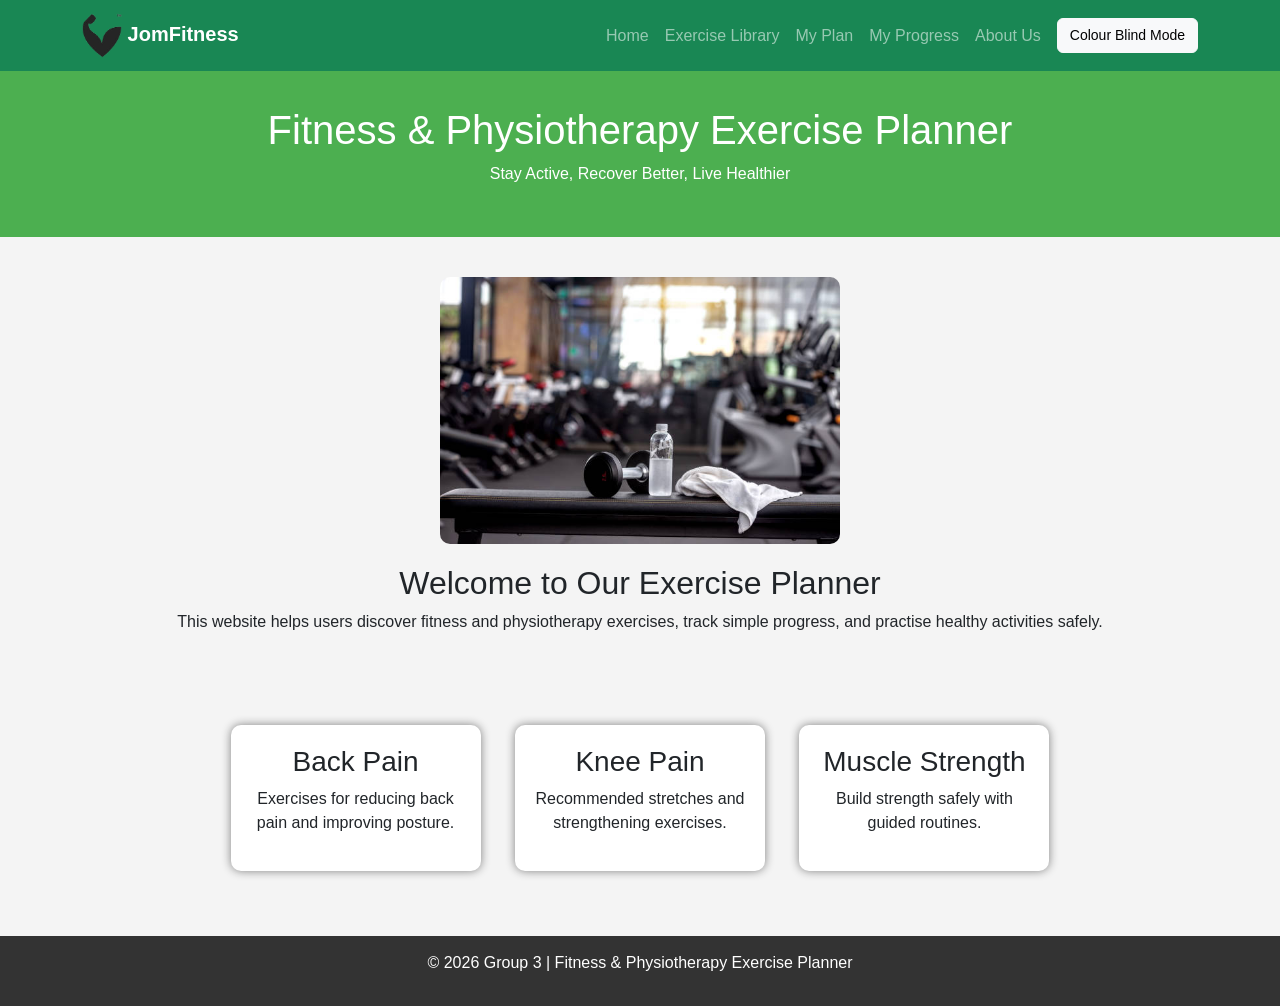
<file: Index.html>
<!DOCTYPE html>
<html lang="en">

<head>
    <meta charset="UTF-8">
    <meta name="viewport" content="width=device-width, initial-scale=1">

    <title>Fitness & Physiotherapy Exercise Planner</title>

    <link href="https://cdn.jsdelivr.net/npm/bootstrap@5.3.8/dist/css/bootstrap.min.css" rel="stylesheet">
    <link rel="stylesheet" href="style.css">

    <style>
        body {
            background-color: #f4f4f4;
        }

        .hero {
            text-align: center;
            padding: 40px 20px;
        }

        .hero img {
            width: 400px;
            max-width: 100%;
            border-radius: 10px;
            margin-bottom: 20px;
        }

        .content {
            text-align: center;
            padding: 20px;
        }

        .home-card {
            background-color: white;
            width: 250px;
            display: inline-block;
            vertical-align: top;
            margin: 15px;
            padding: 20px;
            border-radius: 10px;
            box-shadow: 0 0 10px gray;
        }
    </style>
</head>

<body>

    <div id="navbar"></div>

    <header>
        <h1>Fitness & Physiotherapy Exercise Planner</h1>
        <p>Stay Active, Recover Better, Live Healthier</p>
    </header>

    <main>

        <div class="hero">
            <img src="fitness.jpg" alt="Fitness Exercise">

            <h2>Welcome to Our Exercise Planner</h2>

            <p>
                This website helps users discover fitness and physiotherapy exercises,
                track simple progress, and practise healthy activities safely.
            </p>
        </div>

        <div class="content">
            <div class="home-card">
                <h3>Back Pain</h3>
                <p>Exercises for reducing back pain and improving posture.</p>
            </div>

            <div class="home-card">
                <h3>Knee Pain</h3>
                <p>Recommended stretches and strengthening exercises.</p>
            </div>

            <div class="home-card">
                <h3>Muscle Strength</h3>
                <p>Build strength safely with guided routines.</p>
            </div>
        </div>
    </main>


    <footer>
        <p>© 2026 Group 3 | Fitness & Physiotherapy Exercise Planner</p>
    </footer>

    <script src="https://cdn.jsdelivr.net/npm/bootstrap@5.3.8/dist/js/bootstrap.bundle.min.js"></script>
    <script src="colorblind.js"></script>

    <script>
        fetch("navbar.html")
            .then(response => response.text())
            .then(data => {
                document.getElementById("navbar").innerHTML = data;
                applyColorBlindMode();
            });
    </script>

</body>

</html>
</file>
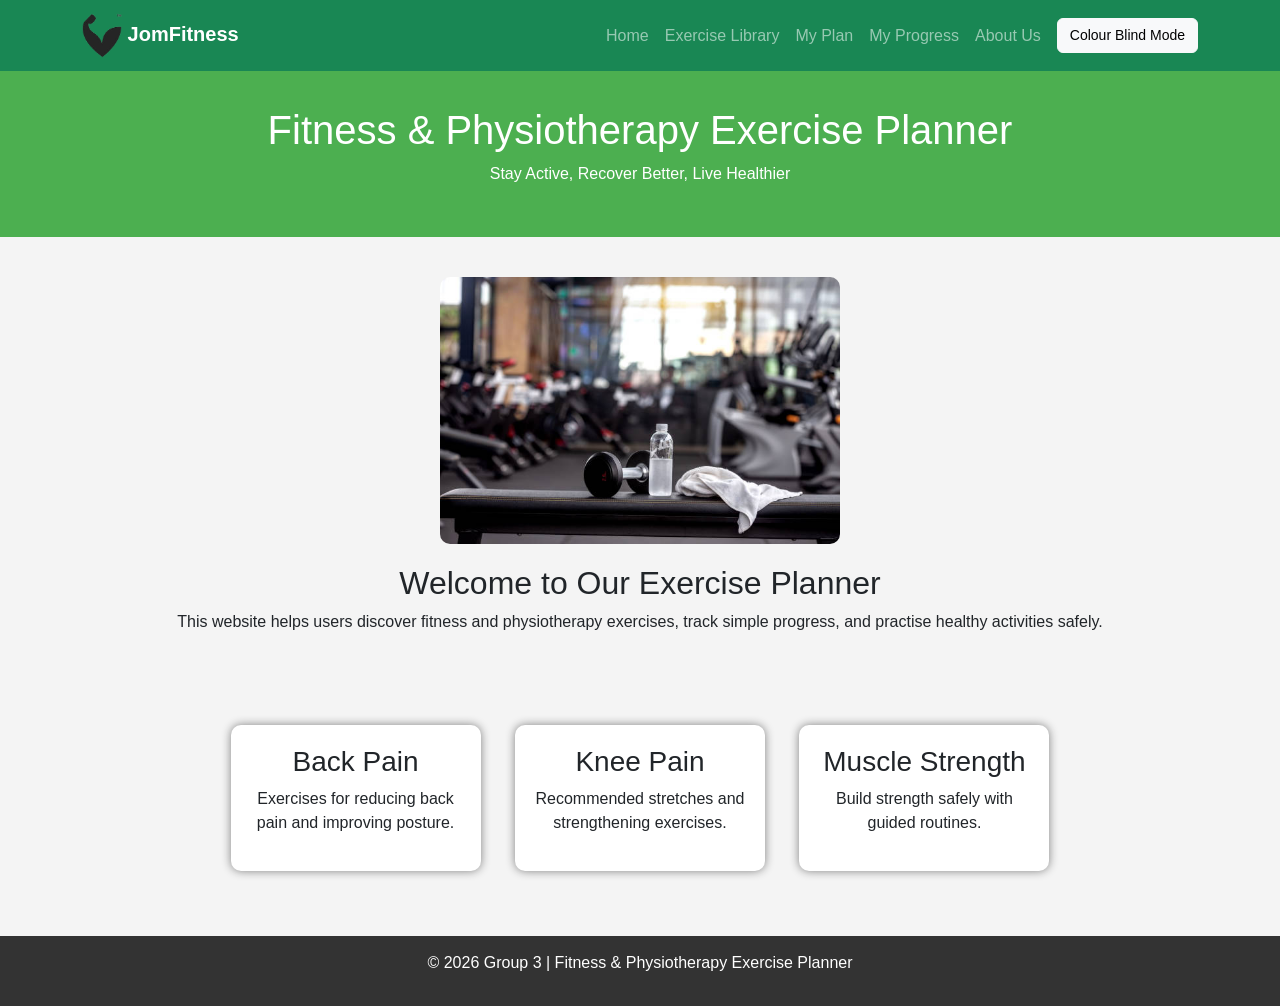
<file: index.html>
<!DOCTYPE html>
<html lang="en">

<head>
    <meta charset="UTF-8">
    <meta name="viewport" content="width=device-width, initial-scale=1">

    <title>Fitness & Physiotherapy Exercise Planner</title>

    <link href="https://cdn.jsdelivr.net/npm/bootstrap@5.3.8/dist/css/bootstrap.min.css" rel="stylesheet">
    <link rel="stylesheet" href="style.css">

    <style>
        body {
            background-color: #f4f4f4;
        }

        .hero {
            text-align: center;
            padding: 40px 20px;
        }

        .hero img {
            width: 400px;
            max-width: 100%;
            border-radius: 10px;
            margin-bottom: 20px;
        }

        .content {
            text-align: center;
            padding: 20px;
        }

        .home-card {
            background-color: white;
            width: 250px;
            display: inline-block;
            vertical-align: top;
            margin: 15px;
            padding: 20px;
            border-radius: 10px;
            box-shadow: 0 0 10px gray;
        }
    </style>
</head>

<body>

    <div id="navbar"></div>

    <header>
        <h1>Fitness & Physiotherapy Exercise Planner</h1>
        <p>Stay Active, Recover Better, Live Healthier</p>
    </header>

    <main>

        <div class="hero">
            <img src="fitness.jpg" alt="Fitness Exercise">

            <h2>Welcome to Our Exercise Planner</h2>

            <p>
                This website helps users discover fitness and physiotherapy exercises,
                track simple progress, and practise healthy activities safely.
            </p>
        </div>

        <div class="content">
            <div class="home-card">
                <h3>Back Pain</h3>
                <p>Exercises for reducing back pain and improving posture.</p>
            </div>

            <div class="home-card">
                <h3>Knee Pain</h3>
                <p>Recommended stretches and strengthening exercises.</p>
            </div>

            <div class="home-card">
                <h3>Muscle Strength</h3>
                <p>Build strength safely with guided routines.</p>
            </div>
        </div>
    </main>


    <footer>
        <p>© 2026 Group 3 | Fitness & Physiotherapy Exercise Planner</p>
    </footer>

    <script src="https://cdn.jsdelivr.net/npm/bootstrap@5.3.8/dist/js/bootstrap.bundle.min.js"></script>
    <script src="colorblind.js"></script>

    <script>
        fetch("navbar.html")
            .then(response => response.text())
            .then(data => {
                document.getElementById("navbar").innerHTML = data;
                applyColorBlindMode();
            });
    </script>

</body>

</html>
</file>
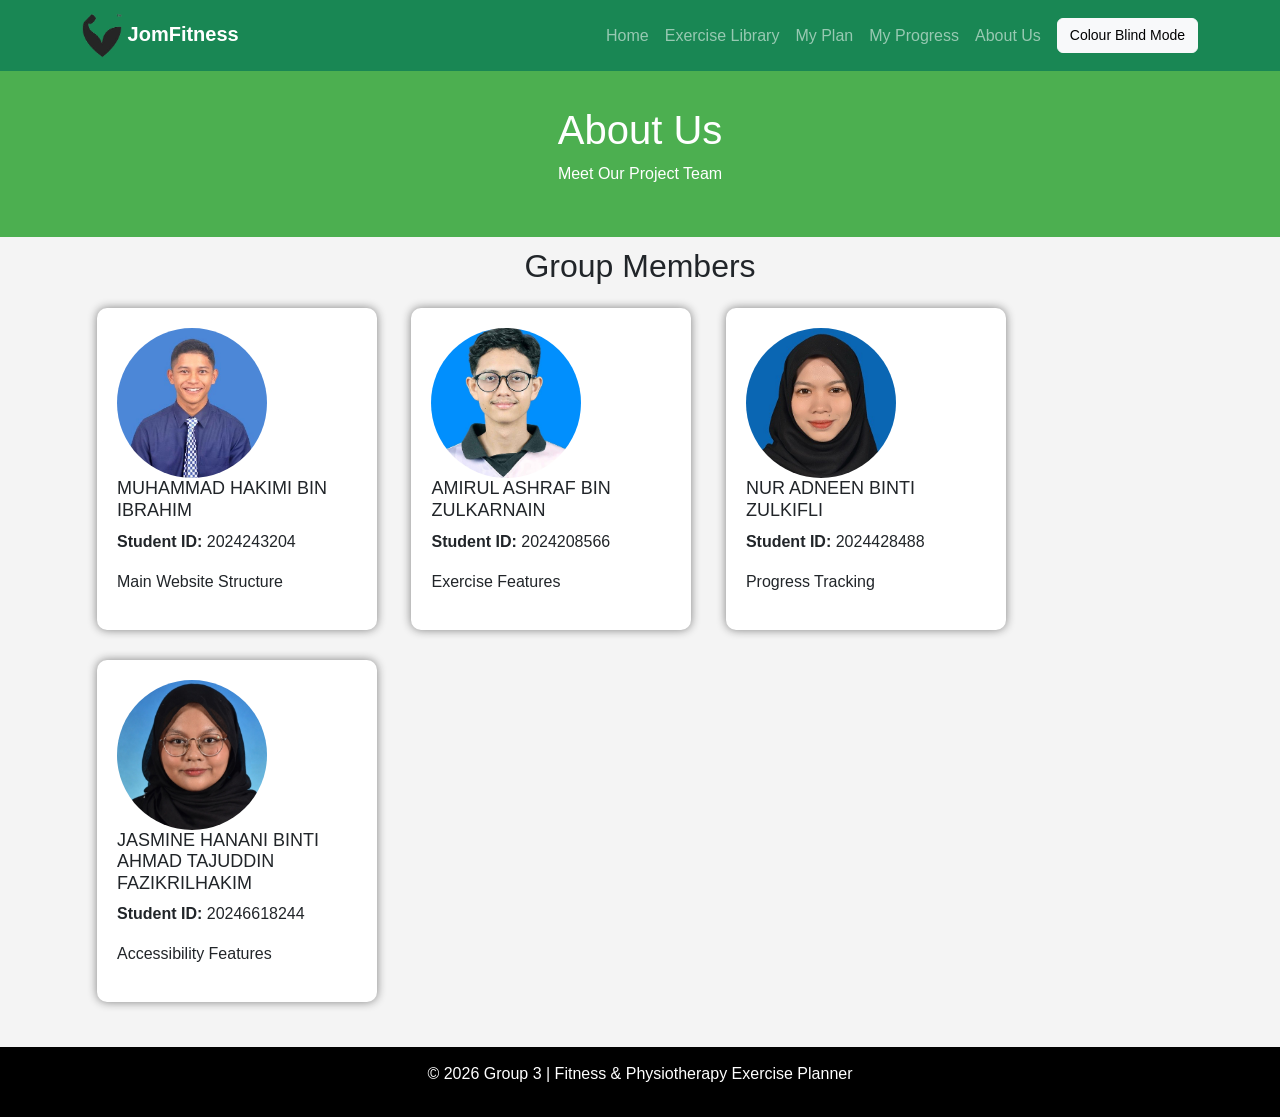
<file: about-us.html>
<!DOCTYPE html>
<html>

<head>
    <title>About Us - Fitness & Physiotherapy Exercise Planner</title>

    <link href="https://cdn.jsdelivr.net/npm/bootstrap@5.3.8/dist/css/bootstrap.min.css" rel="stylesheet">
    <link rel="stylesheet" href="style.css">

    <style>
        body {
            font-family: Arial;
            background-color: #f4f4f4;
        }

        .member {
            background-color: white;
            width: 280px;
            display: inline-block;
            margin: 15px;
            padding: 20px;
            border-radius: 10px;
            box-shadow: 0 0 10px gray;
            vertical-align: top;
        }

        .member img {
            width: 150px;
            height: 150px;
            border-radius: 50%;
            object-fit: cover;
        }

        .member h3 {
            font-size: 18px;
        }

        footer {
            background-color: #000000;
            color: white;
            text-align: center;
            padding: 15px;
            margin-top: 30px;
        }

        .container h2 {
            text-align: center;
            padding-top: 10px;
        }
    </style>

</head>

<body>

    <div id="navbar"></div>

    <header>
        <h1>About Us</h1>
        <p>Meet Our Project Team</p>
    </header>

    <main>

        <div class="container">

            <h2>Group Members</h2>

            <div class="member">
                <img src="kimi.jpg" alt="Member 1">

                <h3>MUHAMMAD HAKIMI BIN IBRAHIM</h3>

                <p><strong>Student ID:</strong> 2024243204</p>

                <p>Main Website Structure</p>
            </div>

            <div class="member">
                <img src="acap.jpg" alt="Member 2">

                <h3>AMIRUL ASHRAF BIN ZULKARNAIN</h3>

                <p><strong>Student ID:</strong> 2024208566</p>

                <p>Exercise Features</p>
            </div>

            <div class="member">
                <img src="neen.jpg" alt="Member 3">

                <h3>NUR ADNEEN BINTI ZULKIFLI</h3>

                <p><strong>Student ID:</strong> 2024428488</p>



                <p>Progress Tracking</p>
            </div>

            <div class="member">
                <img src="jasmin.jpg" alt="Member 4">

                <h3>JASMINE HANANI BINTI AHMAD TAJUDDIN FAZIKRILHAKIM</h3>

                <p><strong>Student ID:</strong> 20246618244</p>


                <p>Accessibility Features</p>
            </div>

        </div>
    </main>

    <footer>
        <p>© 2026 Group 3 | Fitness & Physiotherapy Exercise Planner</p>
    </footer>

    <script src="https://cdn.jsdelivr.net/npm/bootstrap@5.3.8/dist/js/bootstrap.bundle.min.js"></script>
    <script src="colorblind.js"></script>

    <script>
        fetch("navbar.html")
            .then(response => response.text())
            .then(data => {
                document.getElementById("navbar").innerHTML = data;
                applyColorBlindMode();
            });
    </script>

</body>

</html>
</file>
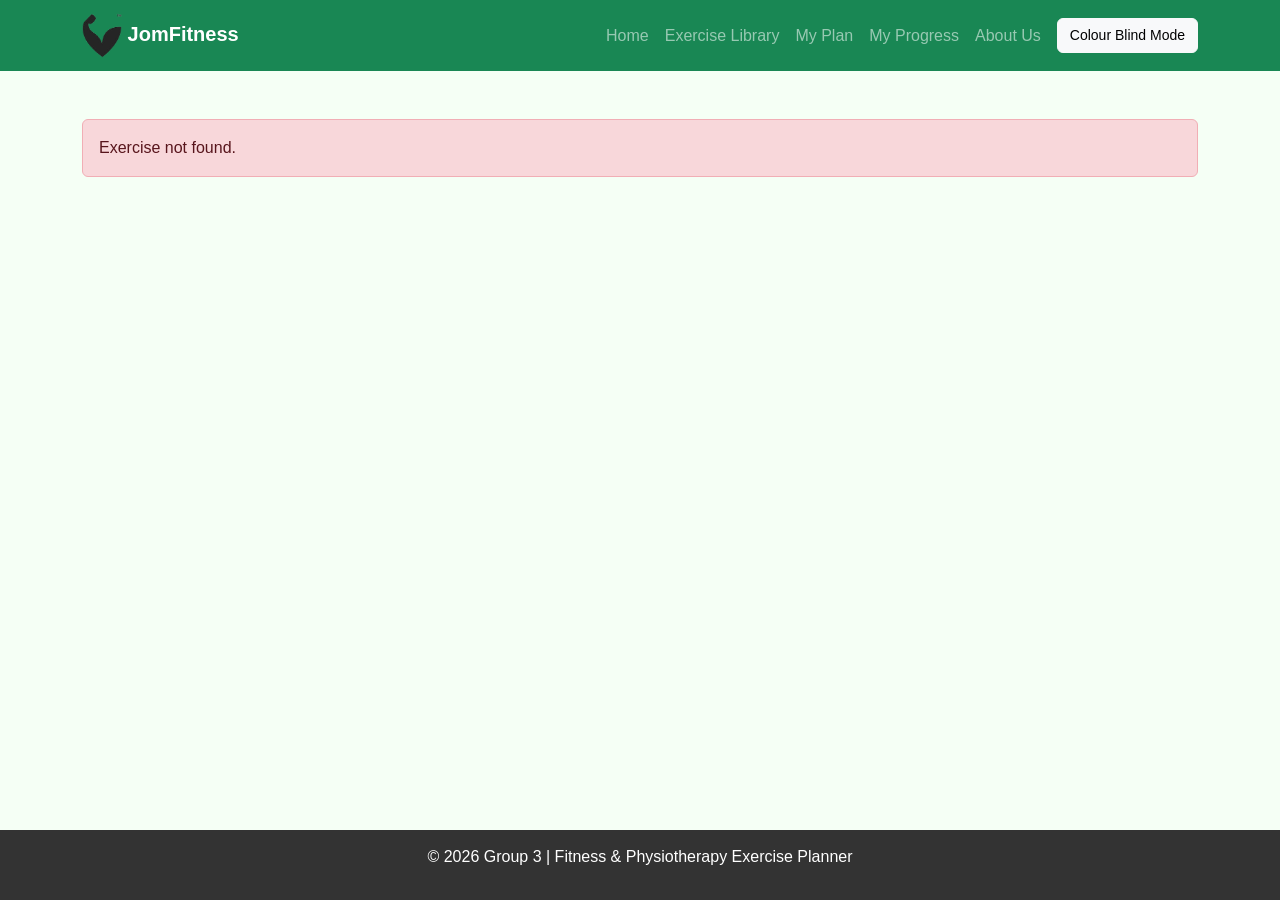
<file: exercise-detail.html>
<!DOCTYPE html>
<html lang="en">

<head>

    <meta charset="UTF-8">
    <meta name="viewport" content="width=device-width, initial-scale=1">

    <title>Exercise Session</title>

    <link href="https://cdn.jsdelivr.net/npm/bootstrap@5.3.8/dist/css/bootstrap.min.css" rel="stylesheet">
    <link rel="stylesheet" href="style.css">

    <style>

        body{
            background:#F5FFF5;
        }

        .title{
            color:#006400;
            text-align:center;
            margin-top:30px;
            margin-bottom:20px;
        }

        .card{
            border:none;
            box-shadow:0 2px 6px rgba(0,0,0,.2);
            margin-bottom:20px;
        }

        video{
            width:100%;
            max-height:420px;
            object-fit:contain;
            border-radius:10px;
        }

    </style>

</head>

<body>

<div id="navbar"></div>

<main>

<div class="container">

    <a href="plan.html"
       class="btn btn-outline-success mt-4">

        ← Back To My Plan

    </a>

    <h1
        class="title"
        id="exerciseName">

    </h1>
    <div
    id="statusBox"
    class="text-center mb-4">

</div>

        <!-- VIDEO + TIMER -->

        <div class="row mt-4">

            <!-- VIDEO -->

            <div class="col-lg-7 mb-4">

                <div class="card h-100">

                    <div class="card-body">

                        <video
                            id="exerciseVideo"
                            controls
                            class="shadow rounded">

                        </video>

                    </div>

                </div>

            </div>

            <!-- TIMER -->

            <div class="col-lg-5 mb-4">

                <div class="card h-100">

                    <div class="card-body text-center">

                        <h4>Workout Timer</h4>

                        <h5 class="mt-3">

                            Current Set

                        </h5>

                        <h4 class="text-success">

                            <span id="currentSet">1</span>
                            /
                            <span id="totalSets"></span>

                        </h4>

                        <p class="text-muted">

                            Timer for one workout set

                        </p>

                        <p class="text-muted mb-2">

                            Complete one repetition before restarting the timer.

                        </p>

                        <h1
                            id="timerDisplay"
                            class="display-4 text-success">

                            00:00

                        </h1>

                        <p
                            id="timerMessage"
                            class="fw-bold mt-3">

                        </p>

                        <div
                            class="progress mt-3 mb-3"
                            style="height:25px;">

                            <div
                                id="timerProgress"
                                class="progress-bar bg-success"
                                style="width:100%;">

                            </div>

                        </div>

                        <button
                            class="btn btn-success"
                            onclick="startTimer()">

                            ▶ Start Timer

                        </button>

                        <button
                            class="btn btn-warning ms-2"
                            onclick="pauseTimer()">

                            ⏸ Pause

                        </button>

                        <button
                            class="btn btn-secondary ms-2"
                            onclick="resetTimer()">

                            🔄 Reset

                        </button>

                        <hr>

                        <button
                            class="btn btn-primary btn-lg w-100"
                            onclick="completeExercise()">

                            ✅ Complete Exercise

                        </button>

                    </div>

                </div>

            </div>

        </div>

        <!-- INFORMATION -->

        <div class="card">

            <div class="card-body">

                <h4>Exercise Information</h4>

                <p>

                    <strong>Category:</strong>

                    <span id="category"></span>

                </p>

                <p>

                    <strong>Difficulty:</strong>

                    <span id="difficulty"></span>

                </p>

                <p>

                    <strong>Workout:</strong>

                    <span id="workout"></span>

                </p>

                <p>

                    <strong>Duration (Each Set):</strong>

                    <span id="duration"></span>

                    seconds

                </p>

                <p>

                    <strong>Description:</strong>

                </p>

                <p id="description"></p>

            </div>

        </div>

        <!-- STEPS -->

        <div class="card">

            <div class="card-body">

                <h4>Exercise Steps</h4>

                <ol id="steps"></ol>

            </div>

        </div>

</main>

<footer>

<p>

© 2026 Group 3 | Fitness & Physiotherapy Exercise Planner

</p>

</footer>

<script src="plan.js"></script>

<script>

const params = new URLSearchParams(window.location.search);

const id = parseInt(params.get("id"));

const exercise = myPlan.find(function(ex){

    return ex.id === id;

});

if(!exercise){

    document.querySelector(".container").innerHTML = `

        <div class="alert alert-danger mt-5">

            Exercise not found.

        </div>

    `;

}

else{

    document.getElementById("exerciseName").textContent =
        exercise.name;
        if (exercise.completed) {

    document.getElementById("statusBox").innerHTML = `
        <div class="alert alert-success">

            <h5>✅ Exercise Completed</h5>

            <p class="mb-0">

                Completed on:
                ${exercise.dateCompleted}

            </p>

        </div>
    `;

}

else{

    document.getElementById("statusBox").innerHTML = `
        <div class="alert alert-warning">

            ⏳ Exercise Pending

        </div>
    `;

}

    document.getElementById("exerciseVideo").src =
        exercise.vid;

    document.getElementById("category").textContent =
        exercise.category;

    document.getElementById("difficulty").textContent =
        exercise.difficulty;

    document.getElementById("workout").textContent =
        exercise.reps + " reps × " +
        exercise.sets + " sets";

    document.getElementById("duration").textContent =
        exercise.duration;

    document.getElementById("description").textContent =
        exercise.description;

    document.getElementById("steps").innerHTML =
        exercise.steps
        .map(step => "<li>" + step + "</li>")
        .join("");

}

</script>

<script src="https://cdn.jsdelivr.net/npm/bootstrap@5.3.8/dist/js/bootstrap.bundle.min.js"></script>

<script src="colorblind.js"></script>

<script>

fetch("navbar.html")

.then(response => response.text())

.then(data=>{

    document.getElementById("navbar").innerHTML =
        data;

    applyColorBlindMode();

});
// --------------------
// TIMER
// --------------------

let totalSeconds = 0;
let remainingSeconds = 0;
let timer = null;
let currentSet = 1;

if (exercise) {

    totalSeconds = exercise.duration;

    remainingSeconds = totalSeconds;

    updateTimer();
    document.getElementById("totalSets").textContent =
    exercise.sets;

    document.getElementById("currentSet").textContent =
        currentSet;

}

function updateTimer() {

    let minutes = Math.floor(remainingSeconds / 60);

    let seconds = remainingSeconds % 60;

    document.getElementById("timerDisplay").textContent =

        String(minutes).padStart(2, "0")

        + ":"

        + String(seconds).padStart(2, "0");

    let percentage =

        (remainingSeconds / totalSeconds) * 100;

    document.getElementById("timerProgress").style.width =

        percentage + "%";

}

function startTimer() {

    if (timer !== null) {

        return;

    }

    document.getElementById("timerMessage").innerHTML = "";

    timer = setInterval(function () {

        if (remainingSeconds > 0) {

            remainingSeconds--;

            updateTimer();

        }

        else {

            clearInterval(timer);

            timer = null;

            if (currentSet < exercise.sets) {

                document.getElementById("timerProgress")
                    .classList.remove("bg-success");

                document.getElementById("timerProgress")
                    .classList.add("bg-warning");

                document.getElementById("timerMessage").innerHTML =

                `
                <div class="alert alert-warning">

                    🎉 Set ${currentSet} completed!

                    <br><br>

                    Take a short break.

                    <br>

                    Press <strong>Start Timer</strong> when you're ready for the next set.

                </div>
                `;

                currentSet++;

                document.getElementById("currentSet").textContent =
                    currentSet;

                remainingSeconds = totalSeconds;

                updateTimer();

            }

            else {

                document.getElementById("timerProgress")
                    .classList.remove("bg-success");

                document.getElementById("timerProgress")
                    .classList.add("bg-primary");

                document.getElementById("timerMessage").innerHTML =

                `
                <div class="alert alert-success">

                    🏆 Workout Complete!

                    <br><br>

                    Great job!

                    <br>

                    You may now complete this exercise.

                </div>
                `;

            }

        }

    }, 1000);

}

function pauseTimer() {

    clearInterval(timer);

    timer = null;

}

function resetTimer() {

    pauseTimer();

    currentSet = 1;

    document.getElementById("currentSet").textContent =
        currentSet;

    remainingSeconds = totalSeconds;

    updateTimer();

    document.getElementById("timerProgress")
        .classList.remove("bg-primary", "bg-warning");

    document.getElementById("timerProgress")
        .classList.add("bg-success");

    document.getElementById("timerMessage").innerHTML = "";

}

function completeExercise() {

    const selectedExercise = myPlan.find(function(ex) {

        return ex.id === id;

    });

    if (!selectedExercise) {

        return;

    }

    if (selectedExercise.completed) {

        alert("This exercise has already been completed.");

        return;

    }

    selectedExercise.completed = true;

    selectedExercise.dateCompleted =
        new Date().toLocaleDateString("en-GB");

    localStorage.setItem(
        "myPlan",
        JSON.stringify(myPlan)
    );

    alert("🎉 Exercise completed!");

    window.location.href = "plan.html";

}
</script>

</body>

</html>
</file>
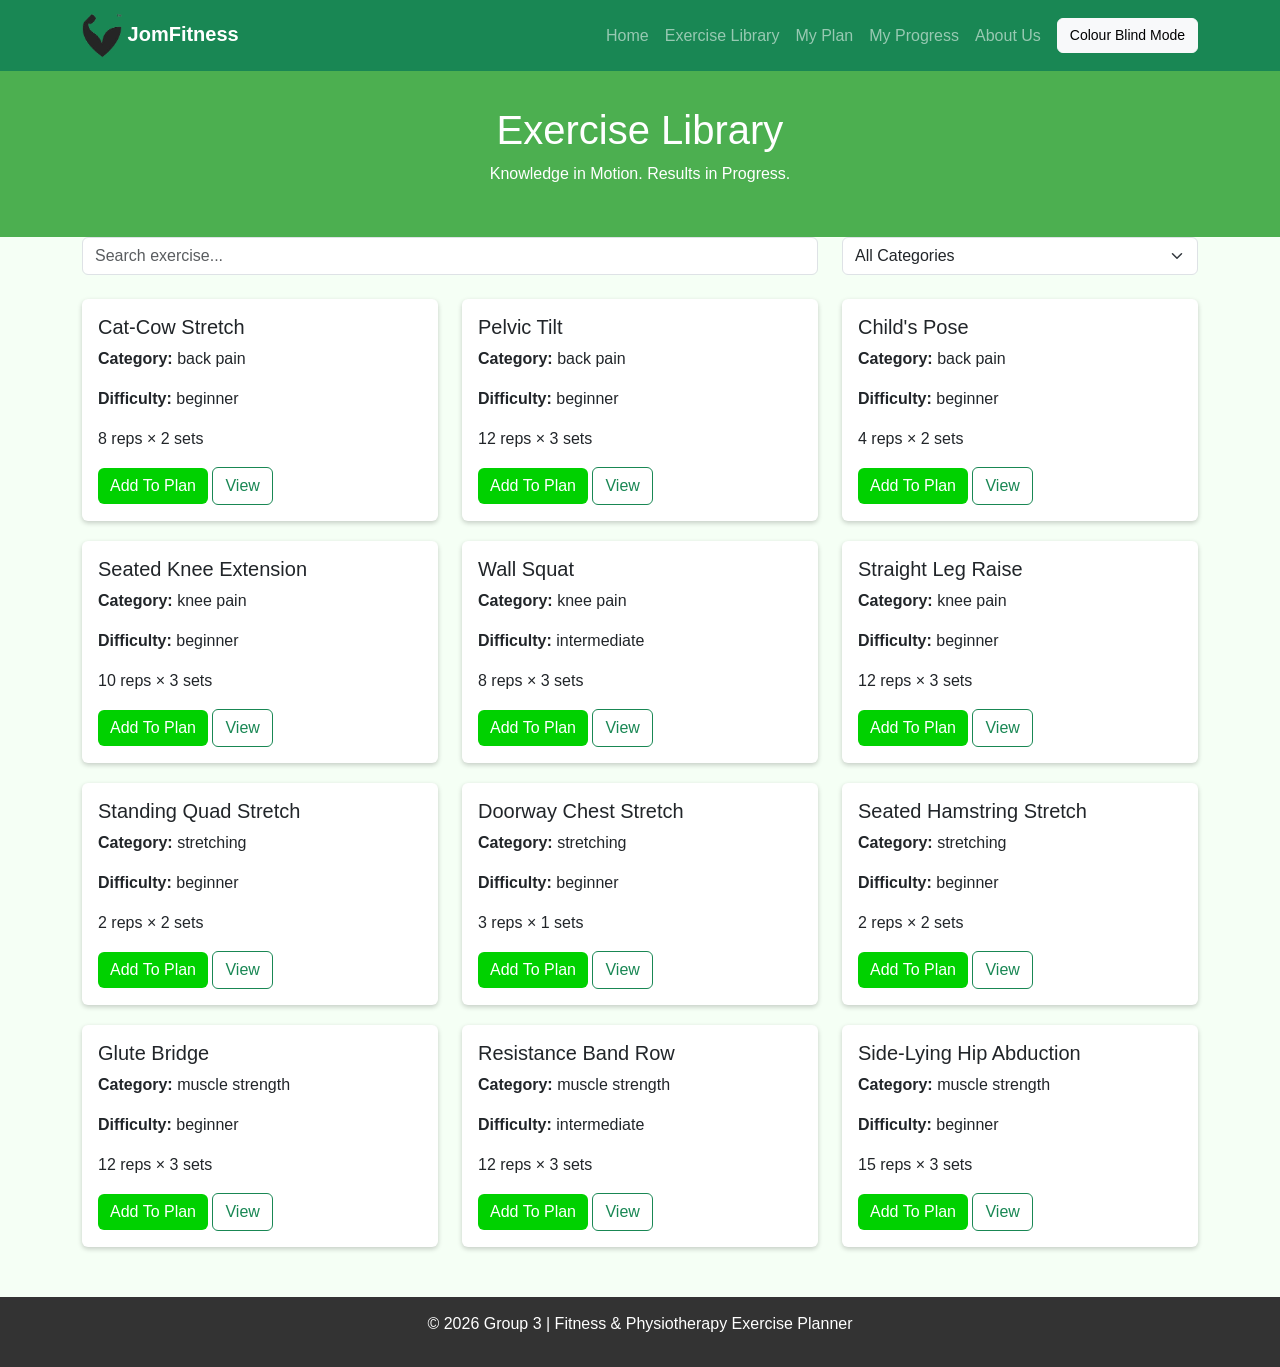
<file: exercise.html>
<!DOCTYPE html>
<html lang="en">

<head>
    <meta charset="UTF-8">
    <meta name="viewport" content="width=device-width, initial-scale=1">

    <link href="https://cdn.jsdelivr.net/npm/bootstrap@5.3.8/dist/css/bootstrap.min.css" rel="stylesheet">
    <link rel="stylesheet" href="style.css">

    <title>Exercise Library</title>

    <style>
        body {
            background-color: #F5FFF5;
        }

        .card {
            margin-bottom: 20px;
            box-shadow: 0 2px 5px rgba(0, 0, 0, 0.2);
            border: none;
        }

        .btn-green {
            background-color: #00D100;
            color: white;
            border: none;
        }

        .btn-green:hover {
            background-color: #006400;
            color: white;
        }

        #overlay {
            display: none;
            position: fixed;
            top: 0;
            left: 0;
            width: 100%;
            height: 100%;
            background: rgba(0, 0, 0, 0.5);
        }

        .box {
            background: white;
            width: 500px;
            max-width: 90%;
            margin: 80px auto;
            padding: 20px;
            border-radius: 10px;
        }
    </style>
</head>

<body>

    <!-- Navbar -->
    <div id="navbar"></div>

    <header>
        <h1>Exercise Library</h1>
        <p>Knowledge in Motion. Results in Progress.</p>
    </header>

    <main>
        <div class="container">

            <!-- Search & Filter -->
            <div class="row mb-4">
                <div class="col-md-8">
                    <input type="text" id="search" class="form-control" placeholder="Search exercise..."
                        oninput="render()">
                </div>

                <div class="col-md-4">
                    <select id="filter" class="form-select" onchange="render()">
                        <option value="all">All Categories</option>
                        <option value="back pain">Back Pain</option>
                        <option value="knee pain">Knee Pain</option>
                        <option value="stretching">Stretching</option>
                        <option value="muscle strength">Muscle Strength</option>
                    </select>
                </div>
            </div>

            <!-- Exercise Cards -->
            <div class="row" id="grid"></div>
        </div>

        <!-- Popup -->
        <div id="overlay">
            <div class="box">
                <h3 id="ex-name"></h3>

                <p id="ex-category"></p>

                <p id="ex-desc"></p>

                <video id="ex-vid" width="100%" controls>
                    Your browser does not support video.
                </video>

                <h5>Steps</h5>
                <ol id="ex-steps"></ol>

                <button class="btn btn-secondary"
                    onclick="document.getElementById('overlay').style.display='none'">Close</button>
            </div>
        </div>
    </main>

    <footer>
        <p>© 2026 Group 3 | Fitness & Physiotherapy Exercise Planner</p>
    </footer>

    <script src="exercises.js"></script>
    <script src="plan.js"></script>

    <script>

        function render() {

            const query = document
                .getElementById("search")
                .value
                .toLowerCase();

            const cat = document
                .getElementById("filter")
                .value;

            let list = exercises;

            if (cat !== "all") {
                list = list.filter(e => e.category === cat);
            }

            if (query) {
                list = list.filter(e =>
                    e.name.toLowerCase().includes(query)
                );
            }

            const grid = document.getElementById("grid");

            grid.innerHTML = "";

            list.forEach(ex => {

                grid.innerHTML += `
                <div class="col-md-4">

                    <div class="card">

                        <div class="card-body">

                            <h5 class="card-title">
                                ${ex.name}
                            </h5>

                            <p>
                                <strong>Category:</strong>
                                ${ex.category}
                            </p>

                            <p>
                                <strong>Difficulty:</strong>
                                ${ex.difficulty}
                            </p>

                            <p>
                                ${ex.reps} reps × ${ex.sets} sets
                            </p>

                            <button
                                class="btn btn-green"
                                onclick="addToPlan(${ex.id})">
                                Add To Plan
                            </button>

                            <button
                                class="btn btn-outline-success"
                                onclick="openModal(${ex.id})">
                                View
                            </button>

                        </div>

                    </div>

                </div>
                `;
            });
        }

        function openModal(id) {

            const ex = exercises.find(
                e => e.id === id
            );

            document.getElementById("ex-name").textContent =
                ex.name;

            document.getElementById("ex-category").textContent =
                "Category: " +
                ex.category +
                " | Difficulty: " +
                ex.difficulty;

            document.getElementById("ex-desc").textContent =
                ex.description;

            document.getElementById("ex-vid").src =
                ex.vid;

            document.getElementById("ex-steps").innerHTML =
                ex.steps
                    .map(step => "<li>" + step + "</li>")
                    .join("");

            document.getElementById("overlay").style.display =
                "block";
        }

        render();
    </script>

    <script>
        fetch("navbar.html")
            .then(response => response.text())
            .then(data => {
                document.getElementById("navbar").innerHTML = data;

                if (localStorage.getItem("colorBlind") === "on") {
                    document.body.classList.add("colorblind");

                    let btn = document.getElementById("cbBtn");
                    if (btn) {
                        btn.innerHTML = "Normal Mode";
                    }
                }
            });
    </script>

    <script src="https://cdn.jsdelivr.net/npm/bootstrap@5.3.8/dist/js/bootstrap.bundle.min.js"></script>
    <script src="colorblind.js"></script>

</body>

</html>
</file>
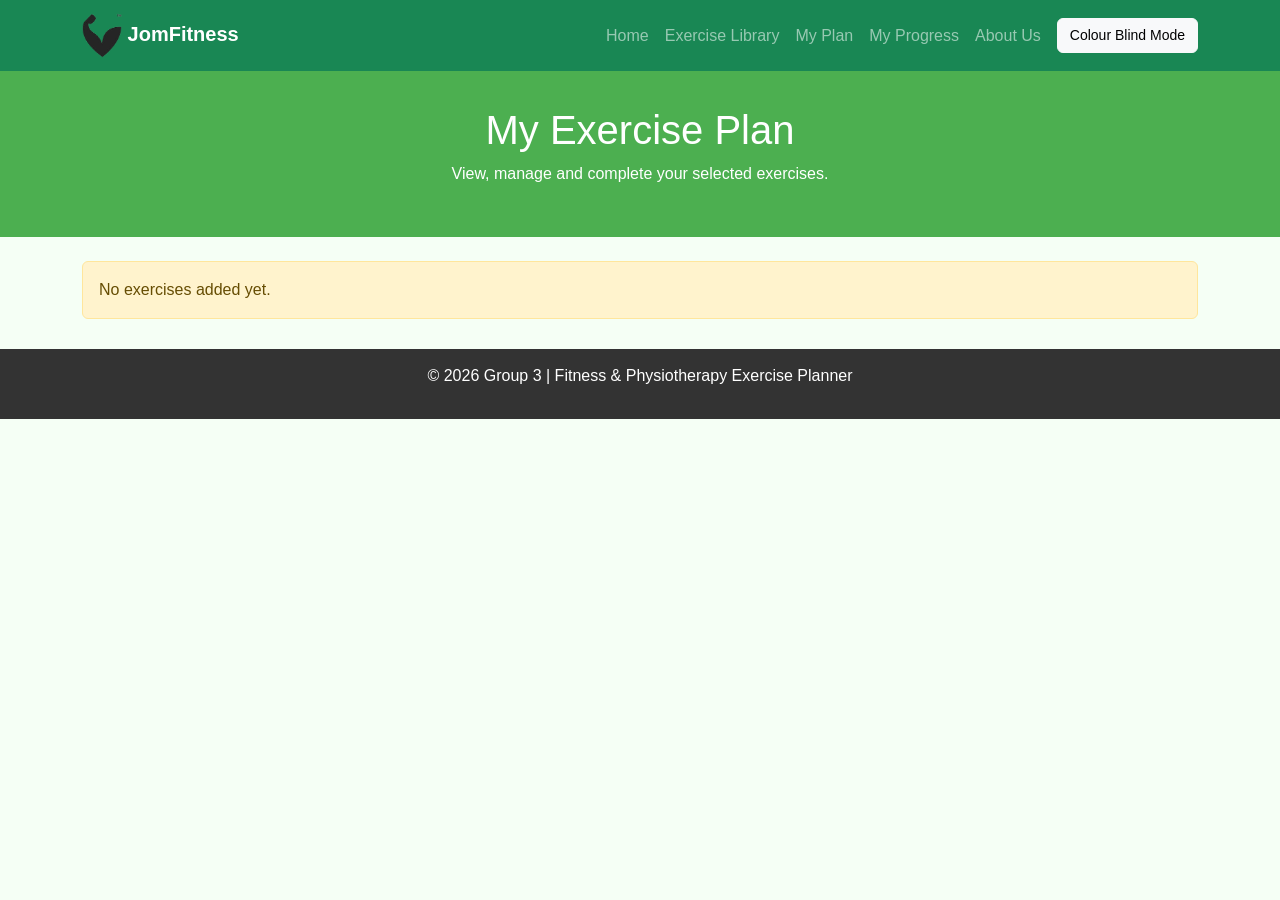
<file: plan.html>
<!DOCTYPE html>
<html lang="en">

<head>
    <meta charset="UTF-8">
    <meta name="viewport" content="width=device-width, initial-scale=1">

    <title>My Plan</title>

    <link href="https://cdn.jsdelivr.net/npm/bootstrap@5.3.8/dist/css/bootstrap.min.css" rel="stylesheet">
    <link rel="stylesheet" href="style.css">

    <style>
        body {
            background-color: #F5FFF5;
        }

        .card {
            margin-bottom: 15px;
            box-shadow: 0 2px 5px rgba(0, 0, 0, 0.2);
            border: none;
        }
    </style>
</head>

<body>

    <div id="navbar"></div>

    <main>
        <header>

            <h1>My Exercise Plan</h1>

            <p>
                View, manage and complete your selected exercises.
            </p>

        </header>

        <main>

            <div class="container mt-4">

            <div id="planContainer"></div>

        </div>
    </main>

    <footer>
        <p>© 2026 Group 3 | Fitness & Physiotherapy Exercise Planner</p>
    </footer>

    <script src="plan.js"></script>

    <script>

        const container = document.getElementById("planContainer");

        if (myPlan.length === 0) {

            container.innerHTML = `
                <div class="alert alert-warning mt-4">
                    No exercises added yet.
                </div>
            `;

        }

        else {

            myPlan.forEach(function (ex) {

                container.innerHTML += `
                    <div class="card">
                        <div class="card-body">

                            <h5>
                                ${ex.name}

                                ${ex.completed
                                    ? '<span class="badge bg-success ms-2">Completed</span>'
                                    : '<span class="badge bg-warning text-dark ms-2">Pending</span>'
                                }

                            </h5>

                            <p>
                                <strong>Category:</strong>
                                ${ex.category}
                            </p>

                            <p>
                                <strong>Workout:</strong>
                                ${ex.reps} reps × ${ex.sets} sets
                            </p>

                            ${ex.completed && ex.dateCompleted ? `
                                <p>
                                    <strong>Date Completed:</strong>
                                    ${ex.dateCompleted}
                                </p>
                            ` : ''}

                            ${!ex.completed ? `
                                <button
                                    class="btn btn-success"
                                    onclick="startExercise(${ex.id})">

                                    Start Exercise

                                </button>
                            ` : `
                                <button
                                    class="btn btn-primary"
                                    onclick="startExercise(${ex.id})">

                                    View Exercise

                                </button>
                            `}

                            <button
                                class="btn btn-danger ms-2"
                                onclick="deleteExercise(${ex.id})">

                                Remove

                            </button>

                        </div>
                    </div>
                `;

            });

        }

        function startExercise(id) {

            window.location.href =
                "exercise-detail.html?id=" + id;

        }

        function markPlanCompleted(id) {

            const exercise = myPlan.find(function (ex) {
                return ex.id === id;
            });

            if (exercise) {

                exercise.completed = true;
                exercise.dateCompleted = new Date().toLocaleDateString("en-GB");

                localStorage.setItem(
                    "myPlan",
                    JSON.stringify(myPlan)
                );

                location.reload();

            }

        }

        function deleteExercise(id) {

            if (confirm("Remove this exercise from your plan?")) {

                removeFromPlan(id);

                location.reload();

            }

        }

    </script>

    <script src="https://cdn.jsdelivr.net/npm/bootstrap@5.3.8/dist/js/bootstrap.bundle.min.js"></script>
    <script src="colorblind.js"></script>

    <script>
        fetch("navbar.html")
            .then(response => response.text())
            .then(data => {
                document.getElementById("navbar").innerHTML = data;
                applyColorBlindMode();
            });
    </script>

</body>

</html>
</file>
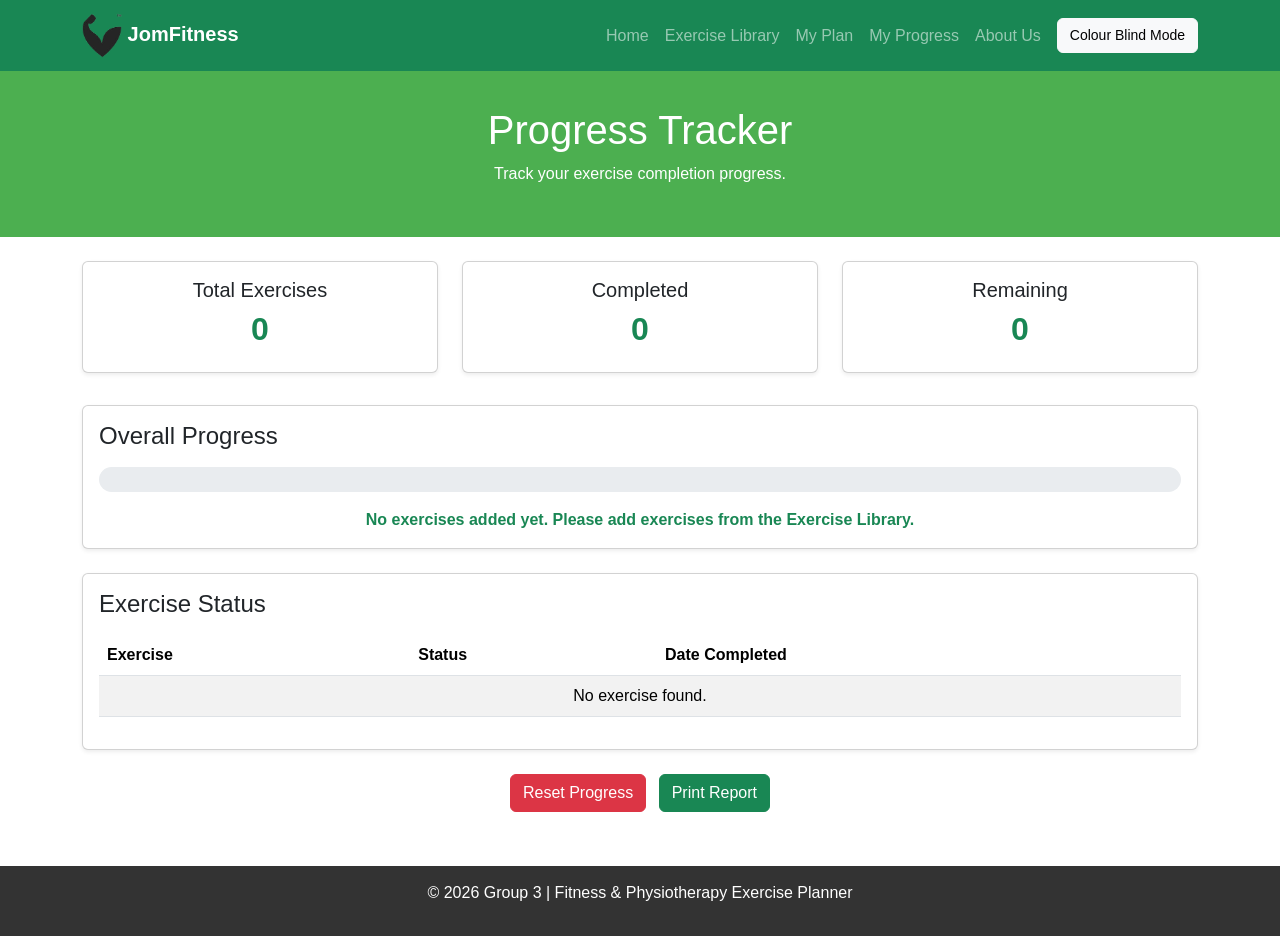
<file: progress.html>
<!DOCTYPE html>
<html lang="en">

<head>
    <meta charset="UTF-8">
    <meta name="viewport" content="width=device-width, initial-scale=1.0">
    <title>Progress Tracker</title>

    <link href="https://cdn.jsdelivr.net/npm/bootstrap@5.3.3/dist/css/bootstrap.min.css" rel="stylesheet">
    <link rel="stylesheet" href="style.css">
</head>

<body>

    <div id="navbar"></div>

    <header>
        <h1>Progress Tracker</h1>
        <p>Track your exercise completion progress.</p>
    </header>

    <main class="container mt-4">

        <div class="row">

            <div class="col-md-4 mb-3">
                <div class="card text-center shadow-sm">
                    <div class="card-body">
                        <h5>Total Exercises</h5>
                        <h2 id="totalExercise">0</h2>
                    </div>
                </div>
            </div>

            <div class="col-md-4 mb-3">
                <div class="card text-center shadow-sm">
                    <div class="card-body">
                        <h5>Completed</h5>
                        <h2 id="completedExercise">0</h2>
                    </div>
                </div>
            </div>

            <div class="col-md-4 mb-3">
                <div class="card text-center shadow-sm">
                    <div class="card-body">
                        <h5>Remaining</h5>
                        <h2 id="remainingExercise">0</h2>
                    </div>
                </div>
            </div>

        </div>

        <div class="card shadow-sm mt-3">
            <div class="card-body">
                <h4>Overall Progress</h4>

                <div class="progress mt-3">
                    <div id="progressBar" class="progress-bar bg-success" style="width:0%">
                        0%
                    </div>
                </div>

                <div id="progressMessage" class="mt-3 text-center fw-bold"></div>
            </div>
        </div>

        <div class="card shadow-sm mt-4">
            <div class="card-body">
                <h4>Exercise Status</h4>

                <table class="table table-striped mt-3">
                    <thead>
                        <tr>
                            <th>Exercise</th>
                            <th>Status</th>
                            <th>Date Completed</th>
                        </tr>
                    </thead>

                    <tbody id="progressTable">
                    </tbody>
                </table>
            </div>
        </div>

        <div class="text-center mt-4 mb-4">
            <button class="btn btn-danger me-2" onclick="resetProgress()">
                Reset Progress
            </button>

            <button class="btn btn-success" onclick="window.print()">
                Print Report
            </button>
        </div>

    </main>

    <footer>
        <p>© 2026 Group 3 | Fitness & Physiotherapy Exercise Planner</p>
    </footer>

    <script src="https://cdn.jsdelivr.net/npm/bootstrap@5.3.8/dist/js/bootstrap.bundle.min.js"></script>
    <script src="colorblind.js"></script>
    <script src="progress.js"></script>

    <script>
        fetch("navbar.html")
            .then(response => response.text())
            .then(data => {
                document.getElementById("navbar").innerHTML = data;
                applyColorBlindMode();
            });
    </script>

</body>

</html>
</file>
<file: style.css>
html, body {
    height: 100%;
    margin: 0;
}

body {
    font-family: Arial, sans-serif;
    min-height: 100vh;
    display: flex;
    flex-direction: column;
}

main {
    flex: 1;
}

header {
    background-color: #4CAF50;
    color: white;
    text-align: center;
    padding: 35px 20px;
}

footer {
    background-color: #333;
    color: white;
    text-align: center;
    padding: 15px;
    margin-top: 30px;
}

/* Navbar */
.navbar-brand {
    font-size: 20px;
    font-weight: bold;
}

.nav-link {
    font-size: 16px;
}

#cbBtn {
    font-size: 14px;
}

/* Color Blind Mode */
.colorblind {
    background-color: white;
    color: black;
}

.colorblind .card {
    background-color: white;
    border: 3px solid black;
    color: black;
}

.colorblind input,
.colorblind select {
    background-color: white;
    color: black;
    border: 2px solid black;
}

.colorblind nav,
.colorblind header,
.colorblind footer {
    background-color: #003366 !important;
}

.colorblind .btn-green {
    background-color: black;
    color: white;
}

.colorblind #cbBtn {
    background-color: yellow !important;
    color: black !important;
    border: 2px solid black;
}

.progress {
    height: 25px;
    border-radius: 20px;
}

.progress-bar {
    font-weight: bold;
}

#totalExercise,
#completedExercise,
#remainingExercise {
    color: #198754;
    font-weight: bold;
}

#progressMessage {
    color: #198754;
    font-size: 16px;
}

@media print {

    #navbar,
    footer,
    button {
        display: none;
    }

    header {
        background-color: white !important;
        color: black !important;
        border-bottom: 2px solid black;
    }

    .card {
        box-shadow: none !important;
        border: 1px solid #999;
    }

    body {
        background-color: white;
    }
}
</file>
